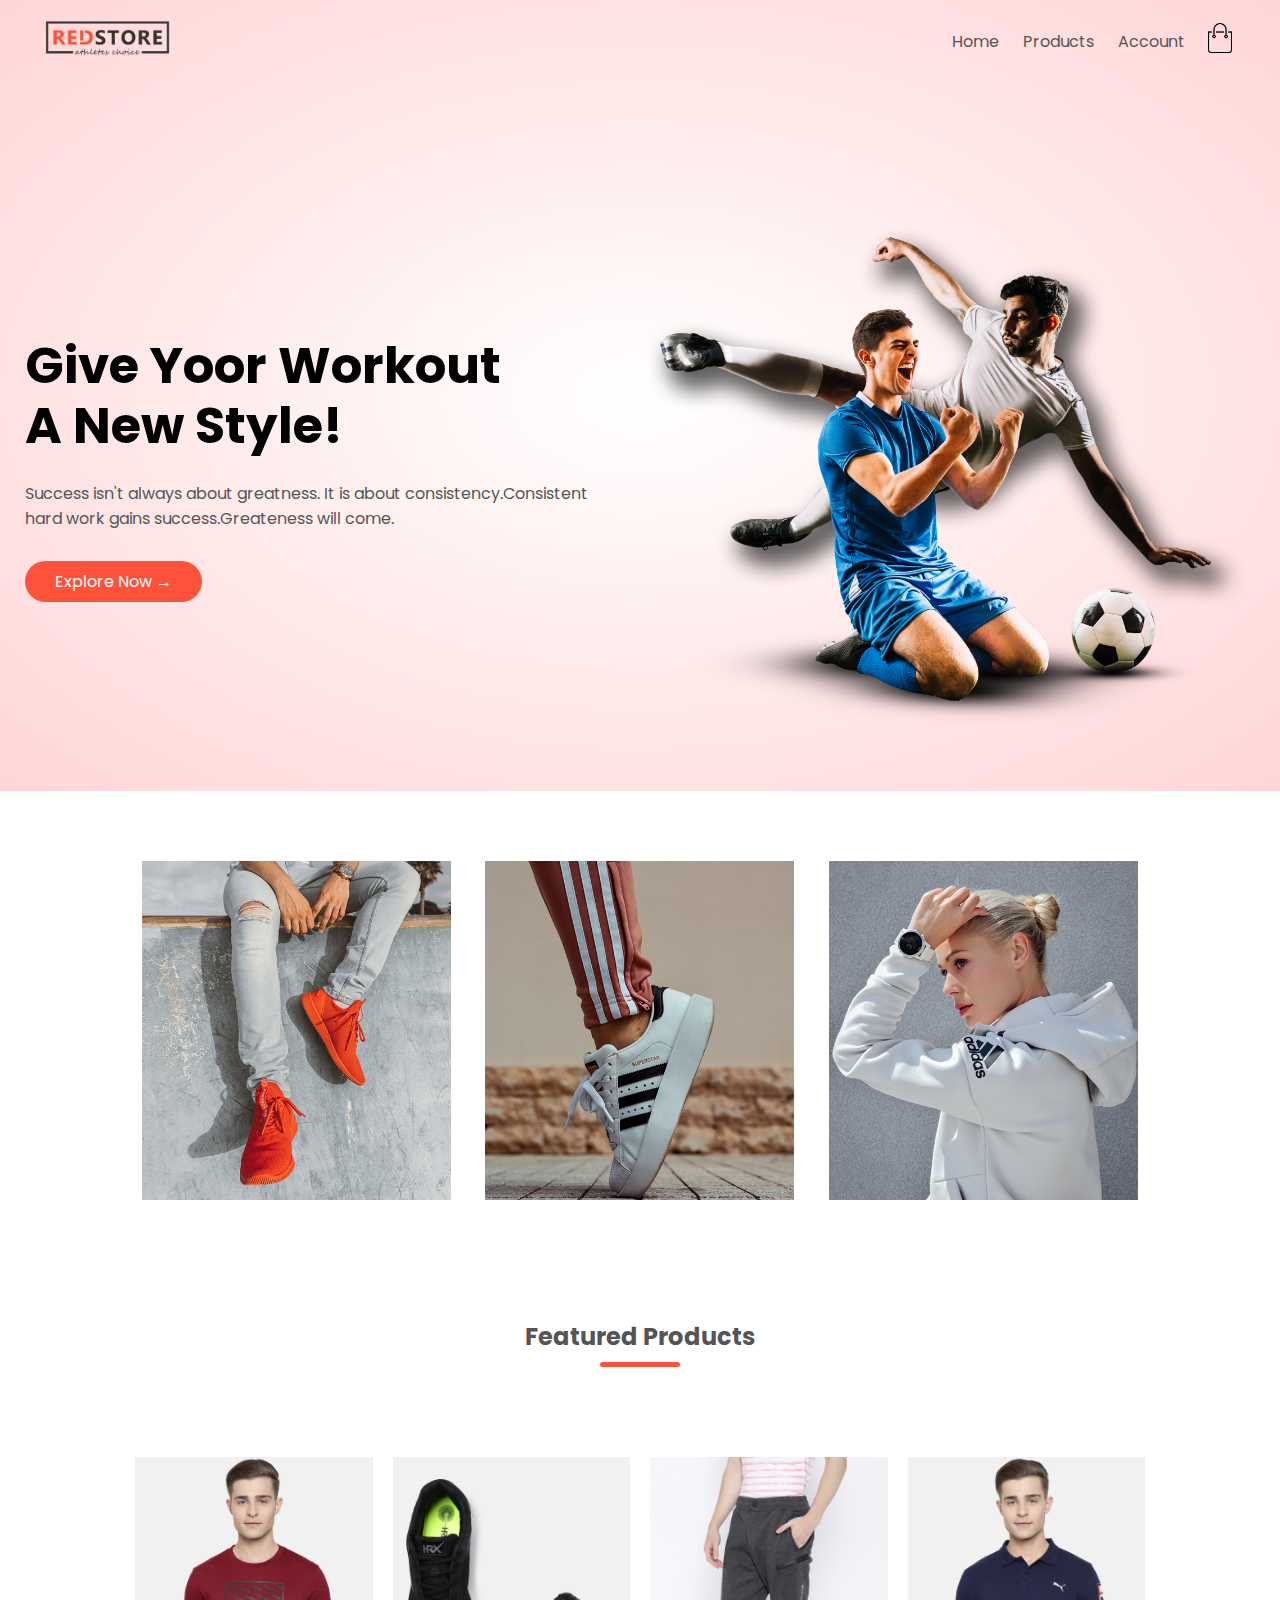
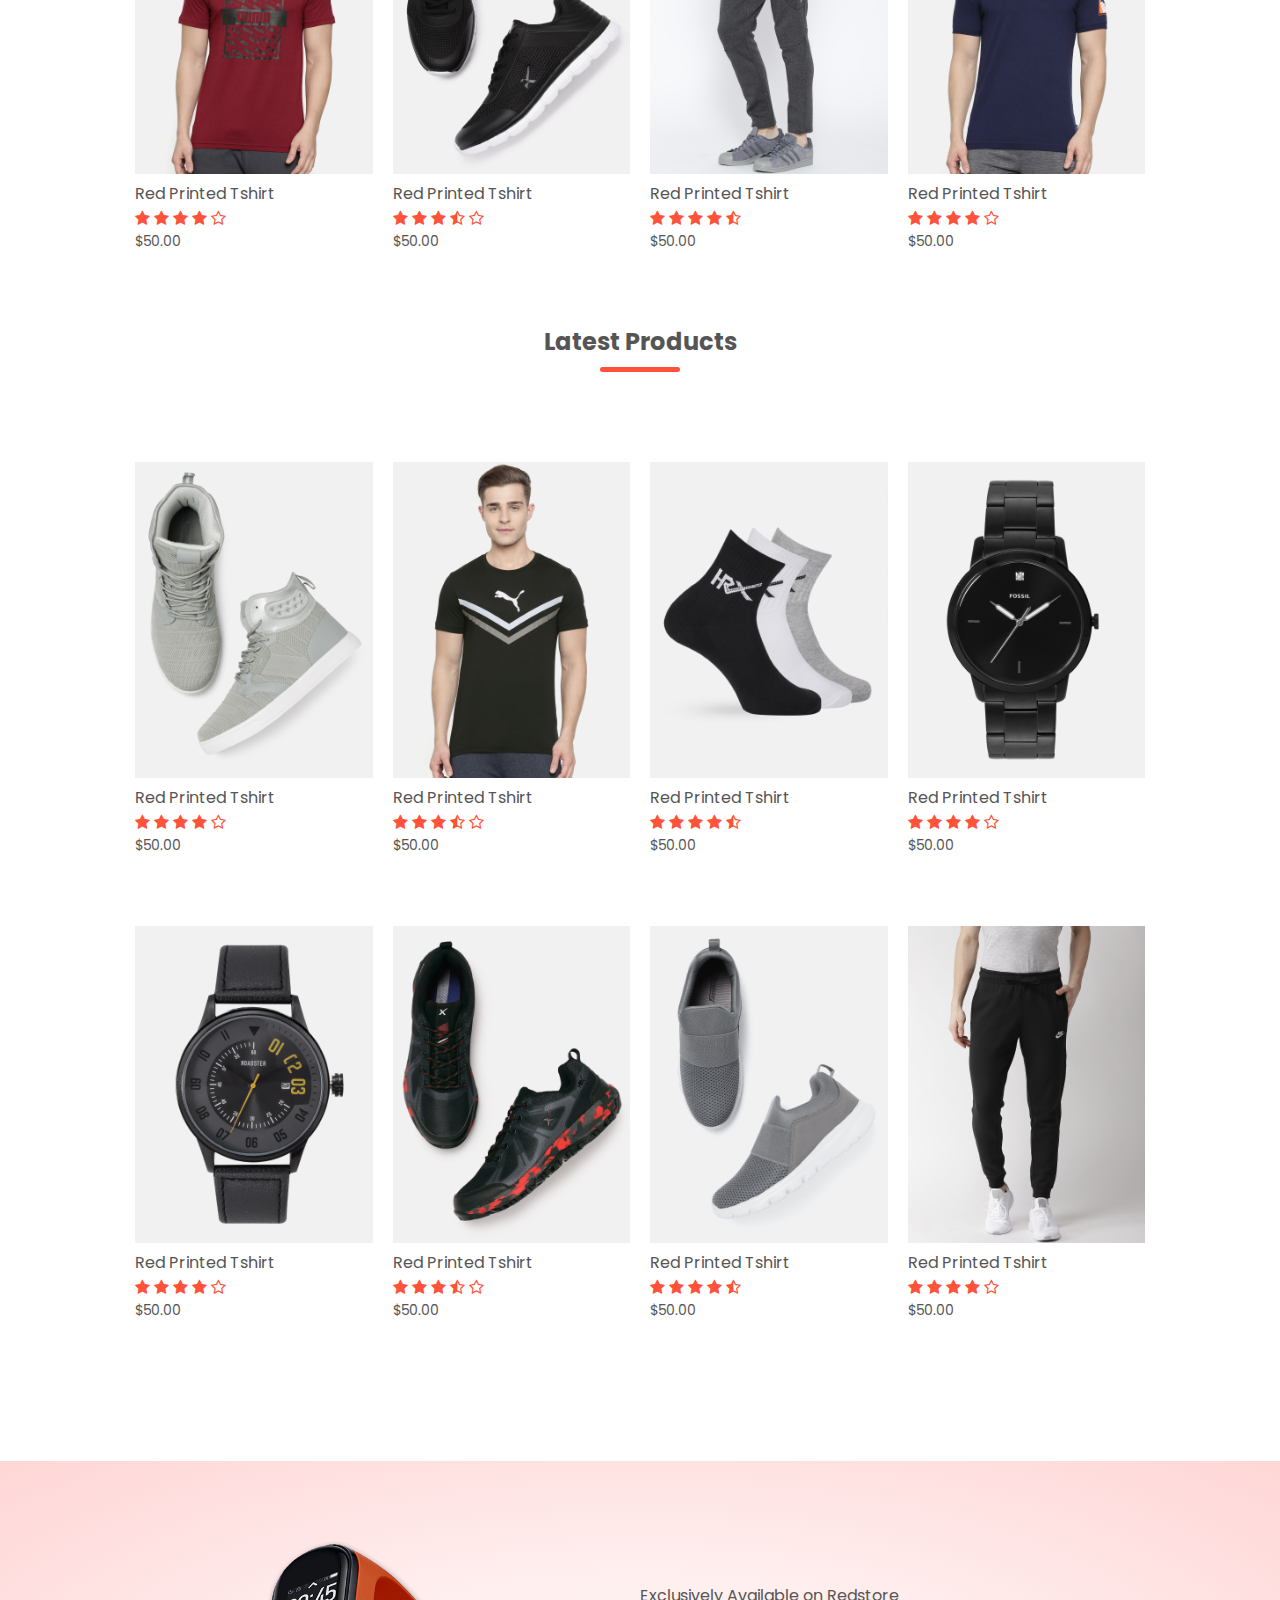
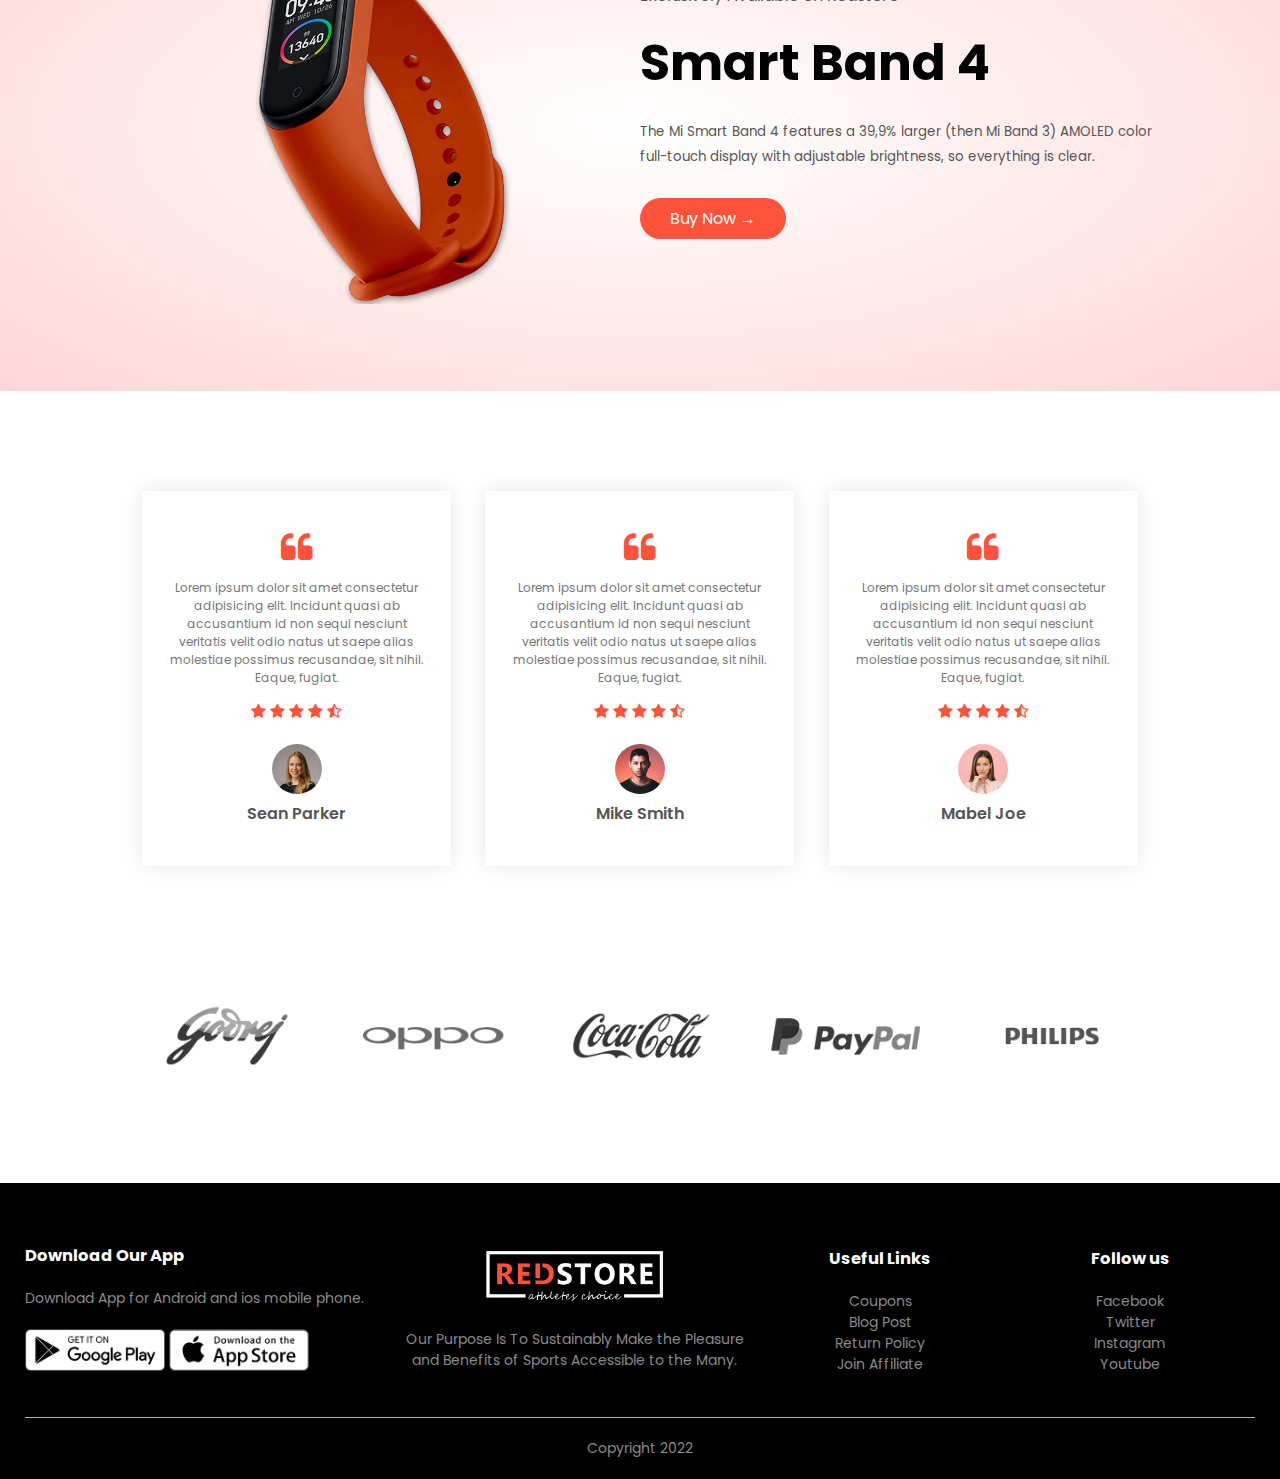
<file: index.html>
<!DOCTYPE html>
<html lang="en">
<head>
    <meta charset="UTF-8">
    <meta name="viewport" content="width=device-width, initial-scale=1.0">
    <meta http-equiv="X-UA-Compatible" content="IE=edge">
    <meta name="viewport" content="width=device-width, initial-scale=1.0">
    <title>RedStore Ecommerce</title>
    <link rel="stylesheet" href="style.css">
    <link rel="preconnect" href="https://fonts.googleapis.com">
<link rel="preconnect" href="https://fonts.gstatic.com" crossorigin>
<link href="https://fonts.googleapis.com/css2?family=Poppins:wght@300;400;500;600;700&display=swap" rel="stylesheet">
<link rel="stylesheet" href="https://stackpath.bootstrapcdn.com/font-awesome/4.7.0/css/font-awesome.min.css">
</head>
<body>
    <div class="header">
    <div class="container">
    <div class="navbar">
        <div class="logo">
           <a href="index.html"> <img src="images/logo.png" width="125px"></a>
        </div>
        <nav>
            <ul id="MenuItems">
                <li><a href="index.html">Home</a></li>
                <li><a href="products.html">Products</a></li>
               
                <li><a href="account.html">Account</a></li>
            
            </ul>
        </nav>
        <a href="cart.html"><img src="images/cart.png" width='30px' height="30px"></a>
        <img src="images/menu.png" class="menu-icon" onclick="menutoggle()">
    </div>
    <div class="row">
        <div class="col-2">
            <h1>Give Yoor Workout<br>A New Style!</h1>
            <p>Success isn't always about greatness. It is about consistency.Consistent<br>hard work gains success.Greateness will come.</p>
            <a href="" class="btn">Explore Now &#8594;</a>
        </div>
        <div class="col-2">
            <img src="images/image1.png">
        </div>
    </div>
    </div>
    </div>


    <div class="categories">
        <div class="small-container">
        <div class="row">
        
            <div class="col-3">
                <img src="images/category-1.jpg">
            </div>
            <div class="col-3">
                <img src="images/category-2.jpg">
            </div>
            <div class="col-3">
                <img src="images/category-3.jpg">
            </div>
        </div>
    </div>
    </div>

    <div class="small-container">
        <h2 class="title">Featured Products</h2>
        <div class="row">
            <div class="col-4">
                <a href="product-details.html"><img src="images/product-1.jpg"></a>
                <a href="product-details.html"><h4>Red Printed Tshirt</h4></a>
                <div class="rating">
                    <i class="fa fa-star"></i>
                    <i class="fa fa-star"></i>
                    <i class="fa fa-star"></i>
                    <i class="fa fa-star"></i>
                    <i class="fa fa-star-o"></i>
                    
                </div>
                <p>$50.00</p>
            </div>
            <div class="col-4">
                <a href="product-details.html"><img src="images/product-2.jpg"></a>
                <a href="product-details.html"><h4>Red Printed Tshirt</h4></a>
                <div class="rating">
                    <i class="fa fa-star"></i>
                    <i class="fa fa-star"></i>
                    <i class="fa fa-star"></i>
                    <i class="fa fa-star-half-o"></i>
                    <i class="fa fa-star-o"></i>
                    
                </div>
                <p>$50.00</p>
            </div>
            <div class="col-4">
                <a href="product-details.html"><img src="images/product-3.jpg"></a>
                <a href="product-details.html"><h4>Red Printed Tshirt</h4></a>
                <div class="rating">
                    <i class="fa fa-star"></i>
                    <i class="fa fa-star"></i>
                    <i class="fa fa-star"></i>
                    <i class="fa fa-star"></i>
                    <i class="fa fa-star-half-o"></i>
                    
                </div>
                <p>$50.00</p>
            </div>
            <div class="col-4">
                <a href="product-details.html"><img src="images/product-4.jpg"></a>
                <a href="product-details.html"><h4>Red Printed Tshirt</h4></a>
                <div class="rating">
                    <i class="fa fa-star"></i>
                    <i class="fa fa-star"></i>
                    <i class="fa fa-star"></i>
                    <i class="fa fa-star"></i>
                    <i class="fa fa-star-o"></i>
                    
                </div>
                <p>$50.00</p>
            </div>

        </div>
        <h2 class="title">Latest Products</h2>
        <div class="row">
            <div class="col-4">
                <a href="product-details.html"><img src="images/product-5.jpg"></a>
                <a href="product-details.html"><h4>Red Printed Tshirt</h4></a>
                <div class="rating">
                    <i class="fa fa-star"></i>
                    <i class="fa fa-star"></i>
                    <i class="fa fa-star"></i>
                    <i class="fa fa-star"></i>
                    <i class="fa fa-star-o"></i>
                    
                </div>
                <p>$50.00</p>
            </div>
            <div class="col-4">
                <a href="product-details.html"><img src="images/product-6.jpg"></a>
                <a href="product-details.html"><h4>Red Printed Tshirt</h4></a>
                <div class="rating">
                    <i class="fa fa-star"></i>
                    <i class="fa fa-star"></i>
                    <i class="fa fa-star"></i>
                    <i class="fa fa-star-half-o"></i>
                    <i class="fa fa-star-o"></i>
                    
                </div>
                <p>$50.00</p>
            </div>
            <div class="col-4">
                <a href="product-details.html"><img src="images/product-7.jpg"></a>
                <a href="product-details.html"><h4>Red Printed Tshirt</h4></a>
                <div class="rating">
                    <i class="fa fa-star"></i>
                    <i class="fa fa-star"></i>
                    <i class="fa fa-star"></i>
                    <i class="fa fa-star"></i>
                    <i class="fa fa-star-half-o"></i>
                    
                </div>
                <p>$50.00</p>
            </div>
            <div class="col-4">
                <a href="product-details.html"><img src="images/product-8.jpg"></a>
                <a href="product-details.html"><h4>Red Printed Tshirt</h4></a>
                <div class="rating">
                    <i class="fa fa-star"></i>
                    <i class="fa fa-star"></i>
                    <i class="fa fa-star"></i>
                    <i class="fa fa-star"></i>
                    <i class="fa fa-star-o"></i>
                    
                </div>
                <p>$50.00</p>
            </div>

        </div>
        <div class="row">
            <div class="col-4">
                <a href="product-details.html"><img src="images/product-9.jpg"></a>
                <a href="product-details.html"><h4>Red Printed Tshirt</h4></a>
                <div class="rating">
                    <i class="fa fa-star"></i>
                    <i class="fa fa-star"></i>
                    <i class="fa fa-star"></i>
                    <i class="fa fa-star"></i>
                    <i class="fa fa-star-o"></i>
                    
                </div>
                <p>$50.00</p>
            </div>
            <div class="col-4">
                <a href="product-details.html"><img src="images/product-10.jpg"></a>
                <a href="product-details.html"><h4>Red Printed Tshirt</h4></a>
                <div class="rating">
                    <i class="fa fa-star"></i>
                    <i class="fa fa-star"></i>
                    <i class="fa fa-star"></i>
                    <i class="fa fa-star-half-o"></i>
                    <i class="fa fa-star-o"></i>
                    
                </div>
                <p>$50.00</p>
            </div>
            <div class="col-4">
                <a href="product-details.html"><img src="images/product-11.jpg"></a>
                <a href="product-details.html"><h4>Red Printed Tshirt</h4></a>
                <div class="rating">
                    <i class="fa fa-star"></i>
                    <i class="fa fa-star"></i>
                    <i class="fa fa-star"></i>
                    <i class="fa fa-star"></i>
                    <i class="fa fa-star-half-o"></i>
                    
                </div>
                <p>$50.00</p>
            </div>
            <div class="col-4">
                <a href="product-details.html"><img src="images/product-12.jpg"></a>
                <a href="product-details.html"><h4>Red Printed Tshirt</h4></a>
                <div class="rating">
                    <i class="fa fa-star"></i>
                    <i class="fa fa-star"></i>
                    <i class="fa fa-star"></i>
                    <i class="fa fa-star"></i>
                    <i class="fa fa-star-o"></i>
                    
                </div>
                <p>$50.00</p>
            </div>
        </div>
    </div>

    <div class="offer">
        <div class="small-container">
            <div class="row">
                <div class="col-2">
                    <img src="images/exclusive.png" class="offer-img">
                </div>
                <div class="col-2">
                    <p>Exclusively Available on Redstore</p>
                    <h1>Smart Band 4</h1>
                    <small>The Mi Smart Band 4 features a 39,9% larger (then Mi Band 3) AMOLED color full-touch display with adjustable brightness, so everything is clear.<br></small>
                    <a href="" class='btn'>Buy Now &#8594;</a>
                </div>
            </div>
        </div>
    </div>

    <div class="testimonial">
        <div class="small-container">
            <div class="row">
                <div class="col-3">
                    <i class="fa fa-quote-left"></i>
                    <p>Lorem ipsum dolor sit amet consectetur adipisicing elit. Incidunt quasi ab
                         accusantium id non sequi nesciunt veritatis velit odio natus ut 
                         saepe alias molestiae possimus recusandae, sit nihil. Eaque, fugiat.</p>
                         <div class="rating">
                            <i class="fa fa-star"></i>
                            <i class="fa fa-star"></i>
                            <i class="fa fa-star"></i>
                            <i class="fa fa-star"></i>
                            <i class="fa fa-star-half-o"></i>
                         </div>
                         <img src="images/user-1.png" alt="">
                         <h3>Sean Parker</h3>
                </div>

                <div class="col-3">
                    <i class="fa fa-quote-left"></i>
                    <p>Lorem ipsum dolor sit amet consectetur adipisicing elit. Incidunt quasi ab
                         accusantium id non sequi nesciunt veritatis velit odio natus ut 
                         saepe alias molestiae possimus recusandae, sit nihil. Eaque, fugiat.</p>
                         <div class="rating">
                            <i class="fa fa-star"></i>
                            <i class="fa fa-star"></i>
                            <i class="fa fa-star"></i>
                            <i class="fa fa-star"></i>
                            <i class="fa fa-star-half-o"></i>
                         </div>
                         <img src="images/user-2.png" alt="">
                         <h3>Mike Smith</h3>
                </div>

                <div class="col-3">
                    <i class="fa fa-quote-left"></i>
                    <p>Lorem ipsum dolor sit amet consectetur adipisicing elit. Incidunt quasi ab
                         accusantium id non sequi nesciunt veritatis velit odio natus ut 
                         saepe alias molestiae possimus recusandae, sit nihil. Eaque, fugiat.</p>
                         <div class="rating">
                            <i class="fa fa-star"></i>
                            <i class="fa fa-star"></i>
                            <i class="fa fa-star"></i>
                            <i class="fa fa-star"></i>
                            <i class="fa fa-star-half-o"></i>
                         </div>
                         <img src="images/user-3.png" alt="">
                         <h3>Mabel Joe</h3>
                </div>
            </div>
        </div>
    </div>

    <div class="brands">
        <div class="small-container">
            <div class="row">
                <div class="col-5">
                    <img src="images/logo-godrej.png" >
                </div>
                <div class="col-5">
                    <img src="images/logo-oppo.png" >
                </div>
                <div class="col-5">
                    <img src="images/logo-coca-cola.png" >
                </div>
                <div class="col-5">
                    <img src="images/logo-paypal.png" >
                </div>
                <div class="col-5">
                    <img src="images/logo-philips.png" >
                </div>
            </div>
        </div>
    </div>

    <div class="footer">
        <div class="container">
            <div class="row">
                <div class="footer-col-1">
                    <h3>Download Our App</h3>
                    <p>Download App for Android and ios mobile phone.</p>
                    <div class="app-logo">
                        <img src="images/play-store.png" alt="">
                        <img src="images/app-store.png" alt="">
                    </div>
                </div>
                <div class="footer-col-2">
                    <img src="images/logo-white.png" alt="">
                    <p>Our Purpose Is To Sustainably Make the Pleasure and Benefits of Sports Accessible to the Many.</p>
                </div>
                <div class="footer-col-3">
                    <h3>Useful Links</h3>
                    <ul>
                        <li>Coupons</li>
                        <li>Blog Post</li>
                        <li>Return Policy</li>
                        <li>Join Affiliate</li>
                    </ul>
                </div>
                <div class="footer-col-3">
                    <h3>Follow us</h3>
                    <ul>
                        <li>Facebook</li>
                        <li>Twitter</li>
                        <li>Instagram</li>
                        <li>Youtube </li>
                    </ul>
                </div>
            </div>
            <hr>
            <p class="copyright">Copyright 2022 </p>
        </div>
    </div>

    <script>
        var MenuItems = document.getElementById('MenuItems');
        MenuItems.style.maxHeight = '0px';

        function menutoggle()
        {
            if(MenuItems.style.maxHeight == "0px")
            {
                MenuItems.style.maxHeight = "200px"
            }
            else
            {
                MenuItems.style.maxHeight = '0px'
            }
        }
    </script>

</body>
</html>
</file>
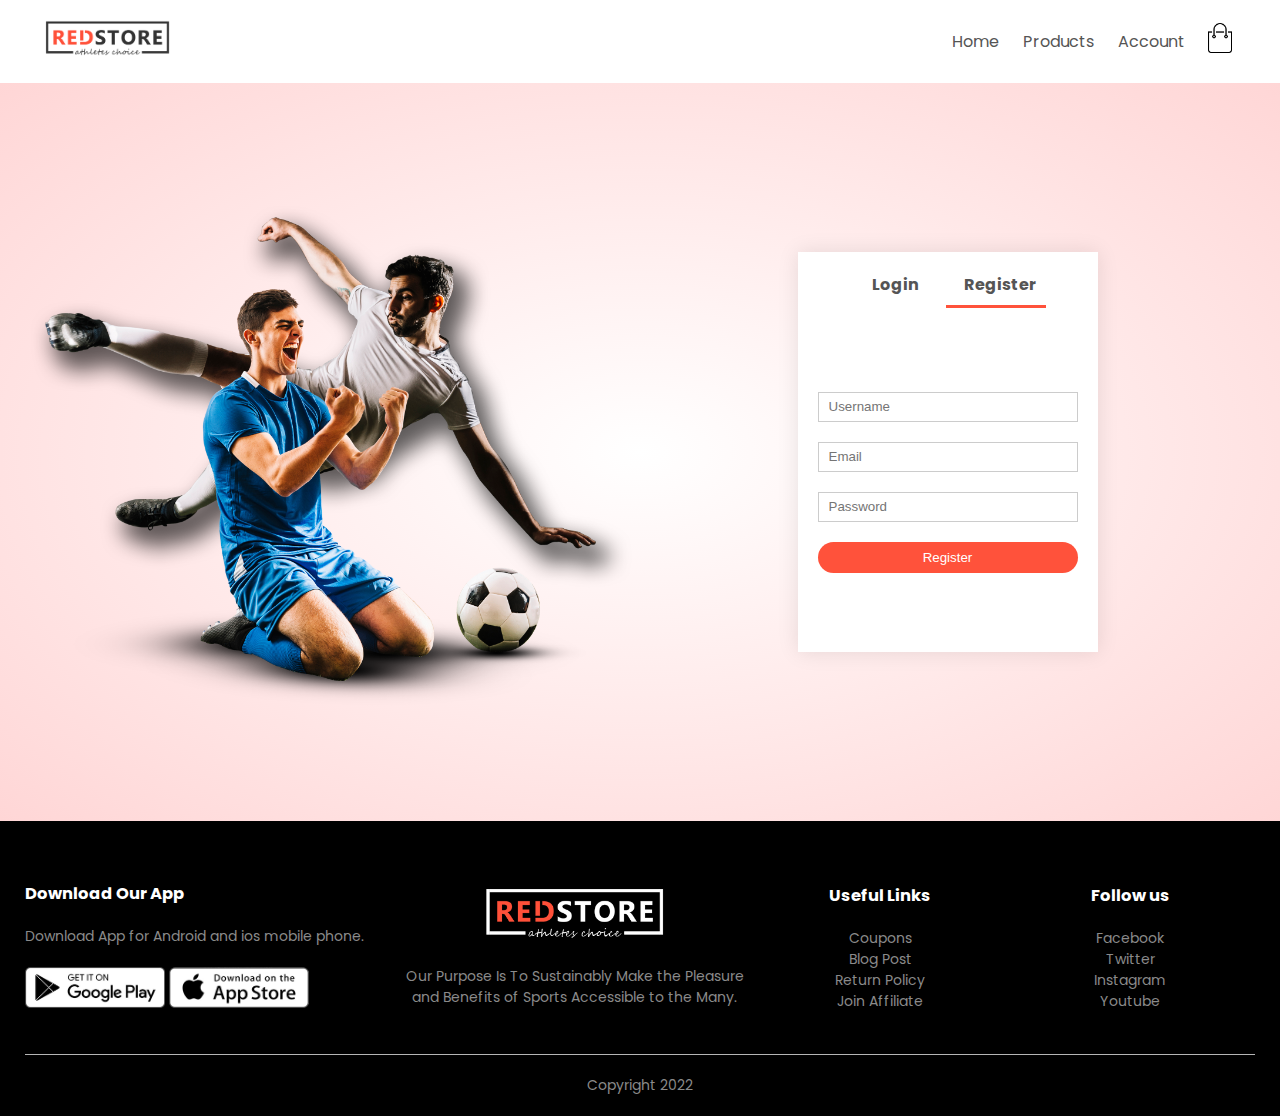
<file: account.html>
<!DOCTYPE html>
<html lang="en">
<head>
    <meta charset="UTF-8">
    <meta name="viewport" content="width=device-width, initial-scale=1.0">
    <meta http-equiv="X-UA-Compatible" content="IE=edge">
    <meta name="viewport" content="width=device-width, initial-scale=1.0">
    <title>All Products - RedStore</title>
    <link rel="stylesheet" href="style.css">
    <link rel="preconnect" href="https://fonts.googleapis.com">
<link rel="preconnect" href="https://fonts.gstatic.com" crossorigin>
<link href="https://fonts.googleapis.com/css2?family=Poppins:wght@300;400;500;600;700&display=swap" rel="stylesheet">
<link rel="stylesheet" href="https://stackpath.bootstrapcdn.com/font-awesome/4.7.0/css/font-awesome.min.css">
</head>
<body>
    
    <div class="container">
    <div class="navbar">
        <div class="logo">
          <a href="index.html"> <img src="images/logo.png" width="125px"></a> 
        </div>
        <nav>
            <ul id="MenuItems">
                <li><a href="index.html">Home</a></li>
                <li><a href="products.html">Products</a></li>
               
                <li><a href="account.html">Account</a></li>
            
            </ul>
        </nav>
        <a href="cart.html"><img src="images/cart.png" width='30px' height="30px"></a>
        <img src="images/menu.png" class="menu-icon" onclick="menutoggle()">
    </div>
   
    </div>

    <div class="account-page">
        <div class="container">
            <div class="row">
                <div class="col-2">
                    <img src="images/image1.png" width="100%">
                </div>
                <div class="col-2">
                   <div class="form-container">
                        <div class="form-btn">
                            <span onclick="login()">Login</span>
                            <span onclick="register()">Register</span>
                            <hr id="Indicator">
                        </div>
                        <form id="LoginForm">
                            <input type="text" placeholder="Username">
                            <input type="password" placeholder="Password">
                            <button type="submit" class="btn">Login</button>
                            <a href="">Forgot password</a>
                        </form>
                        <form id="RegForm">
                            <input type="text" placeholder="Username">
                            <input type="email" placeholder="Email">
                            <input type="password" placeholder="Password">
                            <button type="submit" class="btn">Register</button>
                            
                        </form>


                   </div>
                </div>
            </div>
        </div>
    </div>

  
   

    <div class="footer">
        <div class="container">
            <div class="row">
                <div class="footer-col-1">
                    <h3>Download Our App</h3>
                    <p>Download App for Android and ios mobile phone.</p>
                    <div class="app-logo">
                        <img src="images/play-store.png" alt="">
                        <img src="images/app-store.png" alt="">
                    </div>
                </div>
                <div class="footer-col-2">
                    <img src="images/logo-white.png" alt="">
                    <p>Our Purpose Is To Sustainably Make the Pleasure and Benefits of Sports Accessible to the Many.</p>
                </div>
                <div class="footer-col-3">
                    <h3>Useful Links</h3>
                    <ul>
                        <li>Coupons</li>
                        <li>Blog Post</li>
                        <li>Return Policy</li>
                        <li>Join Affiliate</li>
                    </ul>
                </div>
                <div class="footer-col-3">
                    <h3>Follow us</h3>
                    <ul>
                        <li>Facebook</li>
                        <li>Twitter</li>
                        <li>Instagram</li>
                        <li>Youtube </li>
                    </ul>
                </div>
            </div>
            <hr>
            <p class="copyright">Copyright 2022 </p>
        </div>
    </div>

    <script>
        var MenuItems = document.getElementById('MenuItems');
        MenuItems.style.maxHeight = '0px';

        function menutoggle()
        {
            if(MenuItems.style.maxHeight == "0px")
            {
                MenuItems.style.maxHeight = "200px"
            }
            else
            {
                MenuItems.style.maxHeight = '0px'
            }
        }
    </script>
    <script>
        var LoginForm = document.getElementById("LoginForm");
        var RegForm = document.getElementById("RegForm");
        var Indicator = document.getElementById("Indicator");

        function register(){
            RegForm.style.transform = "translateX(0px)";
            LoginForm.style.transform = "translateX(0px)";
            Indicator.style.transform = "translateX(100px)";
        }
        function login(){
            RegForm.style.transform = "translateX(300px)";
            LoginForm.style.transform = "translateX(300px)";
            Indicator.style.transform = "translateX(0px)"
        }

    </script>
    
</body>
</html>
</file>
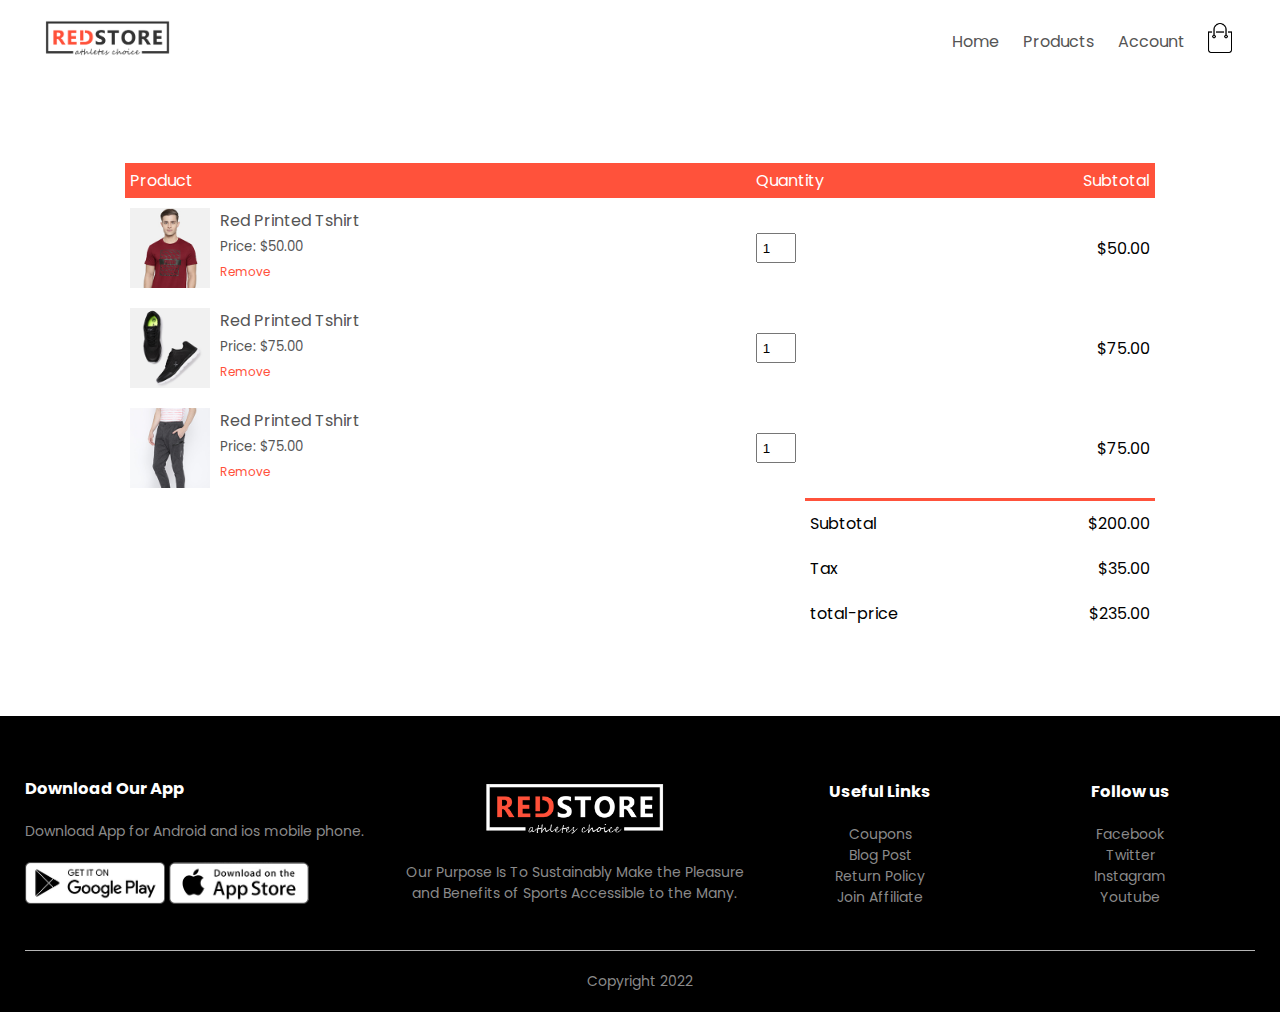
<file: cart.html>
<!DOCTYPE html>
<html lang="en">
<head>
    <meta charset="UTF-8">
    <meta name="viewport" content="width=device-width, initial-scale=1.0">
    <meta http-equiv="X-UA-Compatible" content="IE=edge"><script>/* <![CDATA[ */ ringDataLayer = {"context":{"variant":{"accelerator":"ZG93bmxvYWQucG9jenRhLm9uZXQucGw6OnByb2Rfd2l0aF91c2VyX2RhdGFfZG93bmxvYWRlcl9pbl9hd3M="}}}; /* ]]> */</script><script>/* <![CDATA[ */ accConf = {"events":{"endpointPaths":["/a8f4d8cd95e164917035b64b867a45dd"]}}; /* ]]> */</script>
    <meta name="viewport" content="width=device-width, initial-scale=1.0">
    <title>All Products - RedStore</title>
    <link rel="stylesheet" href="style.css">
    <link rel="preconnect" href="https://fonts.googleapis.com">
<link rel="preconnect" href="https://fonts.gstatic.com" crossorigin>
<link href="https://fonts.googleapis.com/css2?family=Poppins:wght@300;400;500;600;700&display=swap" rel="stylesheet">
<link rel="stylesheet" href="https://stackpath.bootstrapcdn.com/font-awesome/4.7.0/css/font-awesome.min.css">
</head>
<body>
    
    <div class="container">
    <div class="navbar">
        <div class="logo">
            <a href="index.html"><img src="images/logo.png" width="125px"></a>
        </div>
        <nav>
            <ul id="MenuItems">
                <li><a href="index.html">Home</a></li>
                <li><a href="products.html">Products</a></li>
                
                <li><a href="account.html">Account</a></li>
            
            </ul>
        </nav>
        <a href="cart.html"><img src="images/cart.png" width='30px' height="30px"></a>
        <img src="images/menu.png" class="menu-icon" onclick="menutoggle()">
    </div>
   
    </div>

    <div class="small-container cart-page">
        <table>
            <tr>
                <th>Product</th>
                <th>Quantity</th>
                <th>Subtotal</th>
            </tr>
            <tr>
                <td>
                    <div class="cart-info">
                        <img src="images/buy-1.jpg" alt="">
                        <div>
                            <p>Red Printed Tshirt</p>
                            <small>Price: $50.00</small>
                            <br>
                            <a href="">Remove</a>
                        </div>
                    </div>
                </td>
                <td><input type="number" value="1"></td>
                <td>$50.00</td>
            </tr>
            <tr>
                <td>
                    <div class="cart-info">
                        <img src="images/buy-2.jpg" alt="">
                        <div>
                            <p>Red Printed Tshirt</p>
                            <small>Price: $75.00</small>
                            <br>
                            <a href="">Remove</a>
                        </div>
                    </div>
                </td>
                <td><input type="number" value="1"></td>
                <td>$75.00</td>
            </tr>
            <tr>
                <td>
                    <div class="cart-info">
                        <img src="images/buy-3.jpg" alt="">
                        <div>
                            <p>Red Printed Tshirt</p>
                            <small>Price: $75.00</small>
                            <br>
                            <a href="">Remove</a>
                        </div>
                    </div>
                </td>
                <td><input type="number" value="1"></td>
                <td>$75.00</td>
            </tr>
        </table>
        <div class="total-price">
            <table>
            <tr>
                <td>Subtotal</td>
                <td>$200.00</td>
            </tr>
            <tr>
                <td>Tax</td>
                <td>$35.00</td>
            </tr>
            <tr>
                <td>total-price</td>
                <td>$235.00 </td>
            </tr>
        </table>
 
        </div>
    </div>
    

  
   

    <div class="footer">
        <div class="container">
            <div class="row">
                <div class="footer-col-1">
                    <h3>Download Our App</h3>
                    <p>Download App for Android and ios mobile phone.</p>
                    <div class="app-logo">
                        <img src="images/play-store.png" alt="">
                        <img src="images/app-store.png" alt="">
                    </div>
                </div>
                <div class="footer-col-2">
                    <img src="images/logo-white.png" alt="">
                    <p>Our Purpose Is To Sustainably Make the Pleasure and Benefits of Sports Accessible to the Many.</p>
                </div>
                <div class="footer-col-3">
                    <h3>Useful Links</h3>
                    <ul>
                        <li>Coupons</li>
                        <li>Blog Post</li>
                        <li>Return Policy</li>
                        <li>Join Affiliate</li>
                    </ul>
                </div>
                <div class="footer-col-3">
                    <h3>Follow us</h3>
                    <ul>
                        <li>Facebook</li>
                        <li>Twitter</li>
                        <li>Instagram</li>
                        <li>Youtube </li>
                    </ul>
                </div>
            </div>
            <hr>
            <p class="copyright">Copyright 2022 </p>
        </div>
    </div>

    <script>
        var MenuItems = document.getElementById('MenuItems');
        MenuItems.style.maxHeight = '0px';

        function menutoggle()
        {
            if(MenuItems.style.maxHeight == "0px")
            {
                MenuItems.style.maxHeight = "200px"
            }
            else
            {
                MenuItems.style.maxHeight = '0px'
            }
        }
    </script>

    
</body>
</html>
</file>
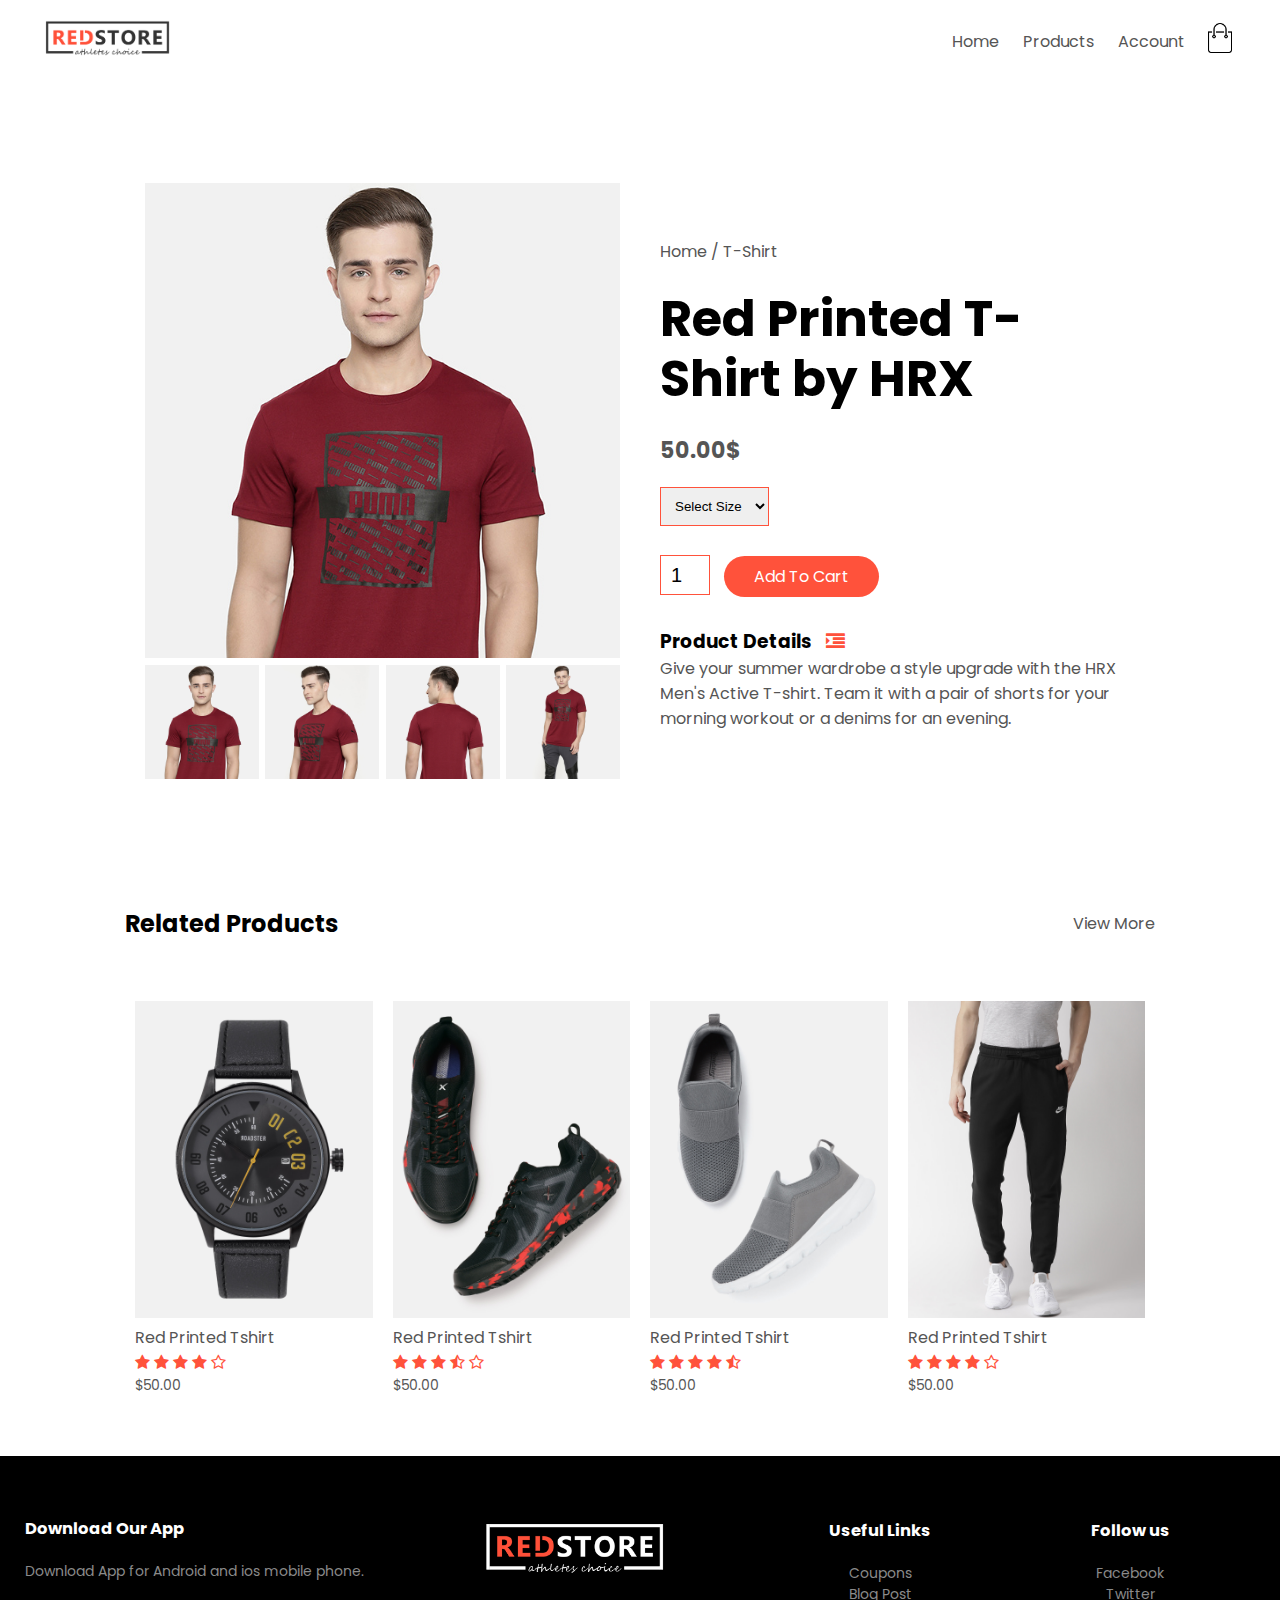
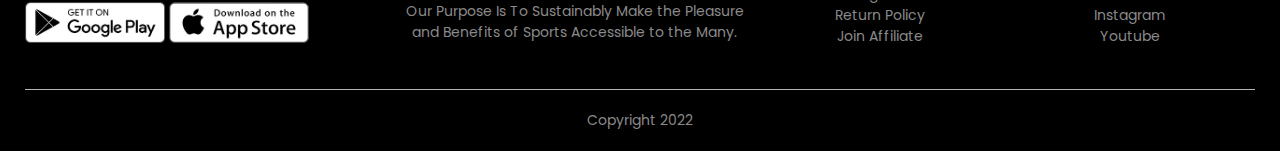
<file: product-details.html>
<!DOCTYPE html>
<html lang="en">
<head>
    <meta charset="UTF-8">
    <meta name="viewport" content="width=device-width, initial-scale=1.0">
    <meta http-equiv="X-UA-Compatible" content="IE=edge">
    <meta name="viewport" content="width=device-width, initial-scale=1.0">
    <title>All Products - RedStore</title>
    <link rel="stylesheet" href="style.css">
    <link rel="preconnect" href="https://fonts.googleapis.com">
<link rel="preconnect" href="https://fonts.gstatic.com" crossorigin>
<link href="https://fonts.googleapis.com/css2?family=Poppins:wght@300;400;500;600;700&display=swap" rel="stylesheet">
<link rel="stylesheet" href="https://stackpath.bootstrapcdn.com/font-awesome/4.7.0/css/font-awesome.min.css">
</head>
<body>
    
    <div class="container">
    <div class="navbar">
        <div class="logo">
            <a href="index.html"><img src="images/logo.png" width="125px"></a>
        </div>
        <nav>
            <ul id="MenuItems">
                <li><a href="index.html">Home</a></li>
                <li><a href="products.html">Products</a></li>
              
                <li><a href="account.html">Account</a></li>
            
            </ul>
        </nav>
        <a href="cart.html"><img src="images/cart.png" width='30px' height="30px"></a>
        <img src="images/menu.png" class="menu-icon" onclick="menutoggle()">
    </div>
   
    </div>

    <div class="small-container single-product">
        <div class="row">
            <div class="col-2">
                <img src="images/gallery-1.jpg" width="100%" id="ProductImg">

                <div class="small-img-row">
                    <div class="small-img-col">
                        <img src="images/gallery-1.jpg" width="100%" class="small-img">
                    </div>
                    <div class="small-img-col">
                        <img src="images/gallery-2.jpg" width="100%" class="small-img">
                    </div>
                    <div class="small-img-col">
                        <img src="images/gallery-3.jpg" width="100%" class="small-img">
                    </div>
                    <div class="small-img-col">
                        <img src="images/gallery-4.jpg" width="100%" class="small-img">
                    </div>
                </div>


            </div>
            <div class="col-2">
                <p>Home / T-Shirt</p>
                <h1>Red Printed T-Shirt by HRX</h1>
                <h4>50.00$</h4>
                <select>
                    <option>Select Size</option>
                    <option>XXL</option>
                    <option>XL</option>
                    <option>Large</option>
                    <option>Medium</option>
                    <option>Small</option>
                </select>
                <input type="number" value="1">
                <a href="cart.html"class="btn">Add To Cart</a>
                <h3>Product Details <i class="fa fa-indent"></i></h3>
                <p>Give your summer wardrobe a style upgrade with the HRX Men's Active T-shirt.
                     Team it with a pair of shorts for your morning workout or a denims for an evening. </p>
            </div>
        </div>
    </div>

    <div class="small-container">
        <div class="row row-2">
            <h2>Related Products</h2>
            <p>View More</p>
        </div>
        
        
        <div class="row">
            <div class="col-4">
                <img src="images/product-9.jpg">
                <h4>Red Printed Tshirt</h4>
                <div class="rating">
                    <i class="fa fa-star"></i>
                    <i class="fa fa-star"></i>
                    <i class="fa fa-star"></i>
                    <i class="fa fa-star"></i>
                    <i class="fa fa-star-o"></i>
                    
                </div>
                <p>$50.00</p>
            </div>
            <div class="col-4">
                <img src="images/product-10.jpg">
                <h4>Red Printed Tshirt</h4>
                <div class="rating">
                    <i class="fa fa-star"></i>
                    <i class="fa fa-star"></i>
                    <i class="fa fa-star"></i>
                    <i class="fa fa-star-half-o"></i>
                    <i class="fa fa-star-o"></i>
                    
                </div>
                <p>$50.00</p>
            </div>
            <div class="col-4">
                <img src="images/product-11.jpg">
                <h4>Red Printed Tshirt</h4>
                <div class="rating">
                    <i class="fa fa-star"></i>
                    <i class="fa fa-star"></i>
                    <i class="fa fa-star"></i>
                    <i class="fa fa-star"></i>
                    <i class="fa fa-star-half-o"></i>
                    
                </div>
                <p>$50.00</p>
            </div>
            <div class="col-4">
                <img src="images/product-12.jpg">
                <h4>Red Printed Tshirt</h4>
                <div class="rating">
                    <i class="fa fa-star"></i>
                    <i class="fa fa-star"></i>
                    <i class="fa fa-star"></i>
                    <i class="fa fa-star"></i>
                    <i class="fa fa-star-o"></i>
                    
                </div>
                <p>$50.00</p>
            </div>
        </div>

        
    </div>

   

  
   

    <div class="footer">
        <div class="container">
            <div class="row">
                <div class="footer-col-1">
                    <h3>Download Our App</h3>
                    <p>Download App for Android and ios mobile phone.</p>
                    <div class="app-logo">
                        <img src="images/play-store.png" alt="">
                        <img src="images/app-store.png" alt="">
                    </div>
                </div>
                <div class="footer-col-2">
                    <img src="images/logo-white.png" alt="">
                    <p>Our Purpose Is To Sustainably Make the Pleasure and Benefits of Sports Accessible to the Many.</p>
                </div>
                <div class="footer-col-3">
                    <h3>Useful Links</h3>
                    <ul>
                        <li>Coupons</li>
                        <li>Blog Post</li>
                        <li>Return Policy</li>
                        <li>Join Affiliate</li>
                    </ul>
                </div>
                <div class="footer-col-3">
                    <h3>Follow us</h3>
                    <ul>
                        <li>Facebook</li>
                        <li>Twitter</li>
                        <li>Instagram</li>
                        <li>Youtube </li>
                    </ul>
                </div>
            </div>
            <hr>
            <p class="copyright">Copyright 2022 </p>
        </div>
    </div>

    <script>
        var MenuItems = document.getElementById('MenuItems');
        MenuItems.style.maxHeight = '0px';

        function menutoggle()
        {
            if(MenuItems.style.maxHeight == "0px")
            {
                MenuItems.style.maxHeight = "200px"
            }
            else
            {
                MenuItems.style.maxHeight = '0px'
            }
        }
    </script>

    <script>
        var ProductImg = document.getElementById("ProductImg");
        var SmallImg = document.getElementsByClassName("small-img");

            SmallImg[0].onclick=function()
            {
                ProductImg.src=SmallImg[0].src;
            }
            SmallImg[1].onclick=function()
            {
                ProductImg.src=SmallImg[1].src;
            }
            SmallImg[2].onclick=function()
            {
                ProductImg.src=SmallImg[2].src;
            }
            SmallImg[3].onclick=function()
            {
                ProductImg.src=SmallImg[3].src;
            }



    </script>
</body>
</html>
</file>
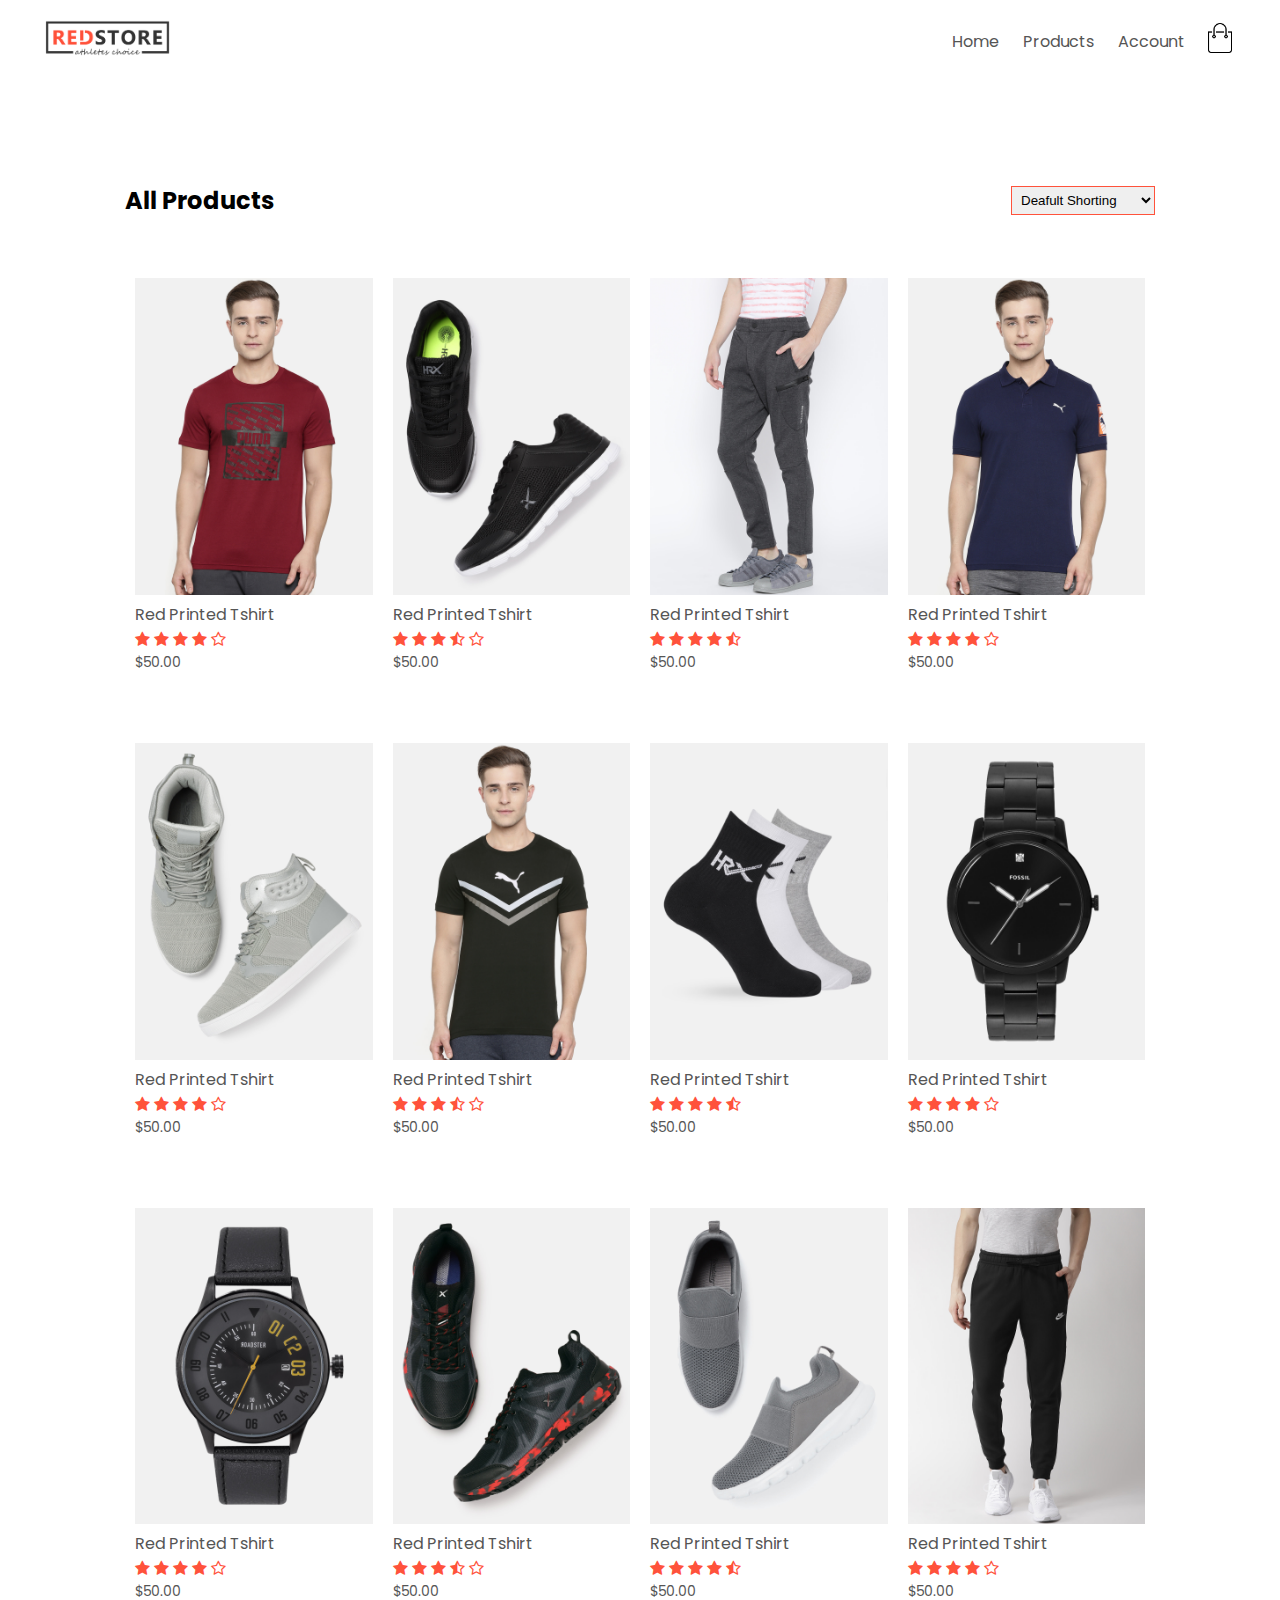
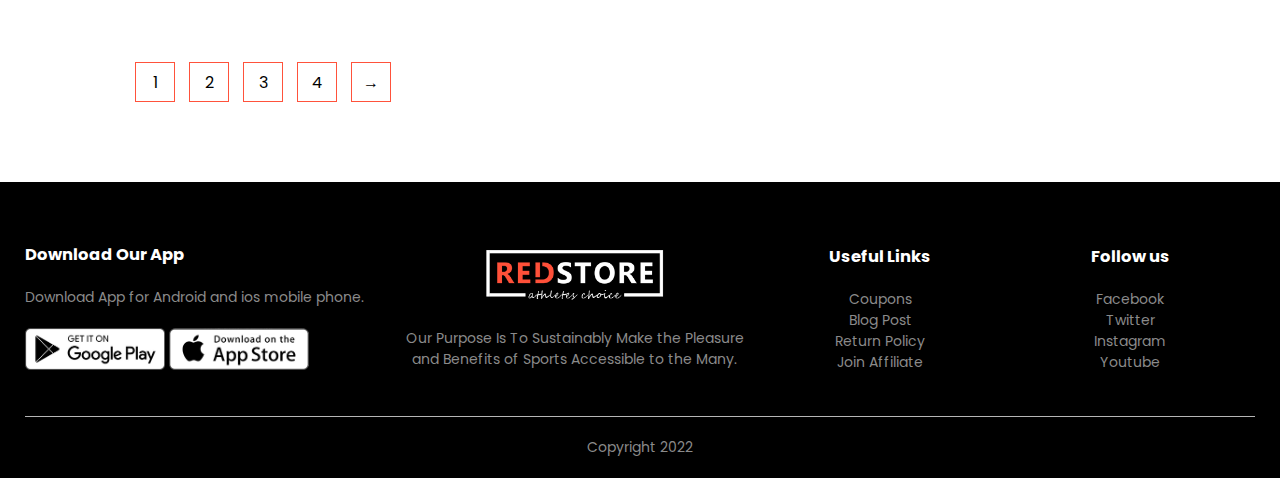
<file: products.html>
<!DOCTYPE html>
<html lang="en">
<head>
    <meta charset="UTF-8">
    <meta name="viewport" content="width=device-width, initial-scale=1.0">
    <meta http-equiv="X-UA-Compatible" content="IE=edge">
    <meta name="viewport" content="width=device-width, initial-scale=1.0">
    <title>All Products - RedStore</title>
    <link rel="stylesheet" href="style.css">
    <link rel="preconnect" href="https://fonts.googleapis.com">
<link rel="preconnect" href="https://fonts.gstatic.com" crossorigin>
<link href="https://fonts.googleapis.com/css2?family=Poppins:wght@300;400;500;600;700&display=swap" rel="stylesheet">
<link rel="stylesheet" href="https://stackpath.bootstrapcdn.com/font-awesome/4.7.0/css/font-awesome.min.css">
</head>
<body>
    
    <div class="container">
    <div class="navbar">
        <div class="logo">
            <a href="index.html"><img src="images/logo.png" width="125px"></a>
        </div>
        <nav>
            <ul id="MenuItems">
                <li><a href="index.html">Home</a></li>
                <li><a href="products.html">Products</a></li>
               
                <li><a href="account.html">Account</a></li>
            
            </ul>
        </nav>
        <a href="cart.html"><img src="images/cart.png" width='30px' height="30px"></a>
        <img src="images/menu.png" class="menu-icon" onclick="menutoggle()">
    </div>
   
    </div>
    


  

    <div class="small-container">
        <div class="row row-2">
            <h2>All Products</h2>
            <select>
                <option>Deafult Shorting</option>
                <option>Short by price</option>
                <option>Short by popularity</option>
                <option>Short by rating</option>
                <option>Short by sale</option>
            </select>
        </div>
        <div class="row">
            <div class="col-4">
                <a href="product-details.html"><img src="images/product-1.jpg">
                <h4>Red Printed Tshirt</h4></a>
                <div class="rating">
                    <i class="fa fa-star"></i>
                    <i class="fa fa-star"></i>
                    <i class="fa fa-star"></i>
                    <i class="fa fa-star"></i>
                    <i class="fa fa-star-o"></i>
                    
                </div>
                <p>$50.00</p>
            </div>
            <div class="col-4">
                <a href="product-details.html"><img src="images/product-2.jpg">
                <h4>Red Printed Tshirt</h4></a>
                <div class="rating">
                    <i class="fa fa-star"></i>
                    <i class="fa fa-star"></i>
                    <i class="fa fa-star"></i>
                    <i class="fa fa-star-half-o"></i>
                    <i class="fa fa-star-o"></i>
                    
                </div>
                <p>$50.00</p>
            </div>
            <div class="col-4">
                <a href="product-details.html"><img src="images/product-3.jpg">
                <h4>Red Printed Tshirt</h4></a>
                <div class="rating">
                    <i class="fa fa-star"></i>
                    <i class="fa fa-star"></i>
                    <i class="fa fa-star"></i>
                    <i class="fa fa-star"></i>
                    <i class="fa fa-star-half-o"></i>
                    
                </div>
                <p>$50.00</p>
            </div>
            <div class="col-4">
                <a href="product-details.html"><img src="images/product-4.jpg">
                <h4>Red Printed Tshirt</h4></a>
                <div class="rating">
                    <i class="fa fa-star"></i>
                    <i class="fa fa-star"></i>
                    <i class="fa fa-star"></i>
                    <i class="fa fa-star"></i>
                    <i class="fa fa-star-o"></i>
                    
                </div>
                <p>$50.00</p>
            </div>

        </div>
        <div class="row">
            <div class="col-4">
                <a href="product-details.html"><img src="images/product-5.jpg">
                <h4>Red Printed Tshirt</h4></a>
                <div class="rating">
                    <i class="fa fa-star"></i>
                    <i class="fa fa-star"></i>
                    <i class="fa fa-star"></i>
                    <i class="fa fa-star"></i>
                    <i class="fa fa-star-o"></i>
                    
                </div>
                <p>$50.00</p>
            </div>
            <div class="col-4">
                <a href="product-details.html"><img src="images/product-6.jpg">
                <h4>Red Printed Tshirt</h4></a>
                <div class="rating">
                    <i class="fa fa-star"></i>
                    <i class="fa fa-star"></i>
                    <i class="fa fa-star"></i>
                    <i class="fa fa-star-half-o"></i>
                    <i class="fa fa-star-o"></i>
                    
                </div>
                <p>$50.00</p>
            </div>
            <div class="col-4">
                <a href="product-details.html"><img src="images/product-7.jpg">
                <h4>Red Printed Tshirt</h4></a>
                <div class="rating">
                    <i class="fa fa-star"></i>
                    <i class="fa fa-star"></i>
                    <i class="fa fa-star"></i>
                    <i class="fa fa-star"></i>
                    <i class="fa fa-star-half-o"></i>
                    
                </div>
                <p>$50.00</p>
            </div>
            <div class="col-4">
                <a href="product-details.html"><img src="images/product-8.jpg">
                <h4>Red Printed Tshirt</h4></a>
                <div class="rating">
                    <i class="fa fa-star"></i>
                    <i class="fa fa-star"></i>
                    <i class="fa fa-star"></i>
                    <i class="fa fa-star"></i>
                    <i class="fa fa-star-o"></i>
                    
                </div>
                <p>$50.00</p>
            </div>

        </div>
        <div class="row">
            <div class="col-4">
                <a href="product-details.html"><img src="images/product-9.jpg">
                <h4>Red Printed Tshirt</h4></a>
                <div class="rating">
                    <i class="fa fa-star"></i>
                    <i class="fa fa-star"></i>
                    <i class="fa fa-star"></i>
                    <i class="fa fa-star"></i>
                    <i class="fa fa-star-o"></i>
                    
                </div>
                <p>$50.00</p>
            </div>
            <div class="col-4">
                <a href="product-details.html"><img src="images/product-10.jpg">
                <h4>Red Printed Tshirt</h4></a>
                <div class="rating">
                    <i class="fa fa-star"></i>
                    <i class="fa fa-star"></i>
                    <i class="fa fa-star"></i>
                    <i class="fa fa-star-half-o"></i>
                    <i class="fa fa-star-o"></i>
                    
                </div>
                <p>$50.00</p>
            </div>
            <div class="col-4">
                <a href="product-details.html"> <img src="images/product-11.jpg">
                <h4>Red Printed Tshirt</h4></a>
                <div class="rating">
                    <i class="fa fa-star"></i>
                    <i class="fa fa-star"></i>
                    <i class="fa fa-star"></i>
                    <i class="fa fa-star"></i>
                    <i class="fa fa-star-half-o"></i>
                    
                </div>
                <p>$50.00</p>
            </div>
            <div class="col-4">
                <a href="product-details.html"><img src="images/product-12.jpg">
                <h4>Red Printed Tshirt</h4></a>
                <div class="rating">
                    <i class="fa fa-star"></i>
                    <i class="fa fa-star"></i>
                    <i class="fa fa-star"></i>
                    <i class="fa fa-star"></i>
                    <i class="fa fa-star-o"></i>
                    
                </div>
                <p>$50.00</p>
            </div>
        </div>

        <div class="page-btn">
            <span>1</span>
            <span>2</span>
            <span>3</span>
            <span>4</span>
            <span>&#8594;</span>

        </div>
    </div>

   

  
   

    <div class="footer">
        <div class="container">
            <div class="row">
                <div class="footer-col-1">
                    <h3>Download Our App</h3>
                    <p>Download App for Android and ios mobile phone.</p>
                    <div class="app-logo">
                        <img src="images/play-store.png" alt="">
                        <img src="images/app-store.png" alt="">
                    </div>
                </div>
                <div class="footer-col-2">
                    <img src="images/logo-white.png" alt="">
                    <p>Our Purpose Is To Sustainably Make the Pleasure and Benefits of Sports Accessible to the Many.</p>
                </div>
                <div class="footer-col-3">
                    <h3>Useful Links</h3>
                    <ul>
                        <li>Coupons</li>
                        <li>Blog Post</li>
                        <li>Return Policy</li>
                        <li>Join Affiliate</li>
                    </ul>
                </div>
                <div class="footer-col-3">
                    <h3>Follow us</h3>
                    <ul>
                        <li>Facebook</li>
                        <li>Twitter</li>
                        <li>Instagram</li>
                        <li>Youtube </li>
                    </ul>
                </div>
            </div>
            <hr>
            <p class="copyright">Copyright 2022 </p>
        </div>
    </div>

    <script>
        var MenuItems = document.getElementById('MenuItems');
        MenuItems.style.maxHeight = '0px';

        function menutoggle()
        {
            if(MenuItems.style.maxHeight == "0px")
            {
                MenuItems.style.maxHeight = "200px"
            }
            else
            {
                MenuItems.style.maxHeight = '0px'
            }
        }
    </script>

</body>
</html>
</file>
<file: style.css>
*{
    margin:0;
    padding:0;
    box-sizing: border-box;
}
body{
    font-family: 'Poppins', sans-serif;
}
.navbar{
    display:flex;
    align-items: center;
    padding: 20px;
}
nav{
    flex:1;
    text-align:right;
}
nav ul{
    display: inline-block;
    list-style-type: none;
}
nav ul li{
    display: inline-block;
    margin-right: 20px;
}
a{
    text-decoration: none;
    color:#555;
}
p{
    color: #555;
}
.container{
    max-width: 1300px;
    margin: auto;
    padding-left: 25px;
    padding-right: 25px;
}
.row{
    display: flex;
    align-items: center;
    flex-wrap: wrap;
    justify-content: space-around;
}
.col-2{
    flex-basis: 50%;
    min-width: 300px;
}
.col-2 img{
    max-width: 100%;
    padding: 50px 0;
}
.col-2 h1{
    font-size: 50px;
    line-height: 60px;
    margin: 25px 0;
}
.btn{
    display: inline-block;
    background:#ff523b;
    color:#fff;
    padding: 8px 30px;
    margin: 30px 0;
    border-radius: 30px;
    transition: background 0.5s;
}
.btn:hover{
    background: #563434;
}
.header{
    background: radial-gradient(#fff,#ffd6d6);
}
.header .row{
    margin-top: 70px;
}
.categories{
    margin: 70px 0;
}
.col-3{
    flex-basis: 30%;
    min-width: 250px;
    margin-bottom: 30px;
}
.col-3 img{
    width:100%;
}
.small-container{
    max-width: 1080px;
    margin:auto;
    padding-left: 25px;
    padding-right: 25px;
}
.col-4{
    flex-basis: 25%;
    padding: 10px;
    min-width: 200px;
    margin-bottom: 50px;
    transition: transform 0.5s;
}

.col-4 img{
    width:100%;
}
.title{
    text-align: center;
    margin: 0 auto 80px;
    position: relative;
    line-height: 60px;
    color:#555;
}
.title::after{
    content:'';
    background: #ff523b;
    width: 80px;
    height: 5px;
    border-radius: 5px;
    position: absolute;
    bottom: 0;
    left: 50%;
    transform: translateX(-50%);
}
h4{
    color: #555;
    font-weight: normal;
}
.col-4 p{
    font-size: 14px;
}
.rating .fa{
    color: #ff523b;
}
.col-4:hover{
    transform: translateY(-5px);
}
.offer {
    background: radial-gradient(#fff,#ffd6d6);
    margin-top: 80px;
    padding: 30px 0;
}
.col-2 .offer-img{
    padding: 50px;
}
small{
    color: #555;
}

.testimonial{
    padding-top: 100px;
}
.testimonial .col-3{
    text-align: center;
    padding: 40px 20px;
    box-shadow: 0 0 20px 0px rgba(0,0,0,0.1);
    cursor:pointer;
    transition: transform 0.5s;
}
.testimonial .col-3 img{
    width: 50px;
    margin-top: 20px;
    border-radius: 50%;
}    
.testimonial .col-3:hover{
    transform: translateY(-10px);
}
.fa.fa-quote-left{
    font-size: 34px;
    color: #ff523b;
}
.col-3 p{
    font-size: 12px;
    margin: 12px 0;
    color: #777;
}
.testimonial .col-3 h3{
    font-weight: 600;
    color: #555;
    font-size: 16px;
}
.brands{
    margin: 100px auto;
}
.col-5{
    width: 160px;
}
.col-5 img{
    width: 100%;
    cursor: pointer;
    filter: grayscale(100%);
}
.col-5 img:hover{
    filter: grayscale(0);
}
.footer{
    background: #000;
    color: #8a8a8a;
    font-size: 14px;
    padding: 60px 0 20px;
}

.footer p{
    color: #8a8a8a;
}
.footer h3{
    color: #fff;
    margin-bottom: 20px;
}
.footer-col-1, .footer-col-2, .footer-col-3, .footer-col-4{
    min-width: 250px;
    margin-bottom: 20px;
}
.footer-col-1{
    flex-basis: 30%;
}
.footer-col-2{
    flex:1;
    text-align: center;
}
.footer-col-2 img{
    width: 180px;
    margin-bottom: 20px;
}
.footer-col-3, .footer-col-4{
    flex-basis: 12%;
    text-align:center;
}
ul{
    list-style-type: none;
}
.app-logo{
    margin-top: 20px;
}
.app-logo img{
    width: 140px;
}
.footer hr{
    border: none;
    background: #b5b5b5;
    height: 1px;
    margin: 20px 0;
}
.copyright{
    text-align: center;
}
.menu-icon{
    width: 28px;
    margin-left: 20px;
    display: none;
}

@media only screen and (max-width: 800px){
    nav ul{
        position: absolute;
        top: 70px;
        left:0;
        background: #333;
        width: 100%;  
        overflow: hidden;
        transition: max-height 0.5s;
    }
    nav ul li{
        display: block;
        margin-right: 50px;
        margin-top: 10px;
        margin-bottom: 10px;
    }
    nav ul li a{
        color: #fff;
    }
    .menu-icon{
        display: block;
        cursor: pointer;
    }
}

@media only screen and (max-width: 600px){
    .row{
        text-align: center;
    }
    .col-2, .col-3, .col-4{
        flex-basis: 100%;
    }
    .single-product .row{
        text-align: left;
    }
    .single-product .col-2{
        padding: 20px 0;
    }
    .single-product h1{
        font-size: 26px;
        line-height: 32px;
    }
}

.row-2{
    justify-content: space-between;
    margin: 100px auto 50px;
}
select{
    border: 1px solid #ff523b;
    padding: 5px;
}
select:focus{
    outline: none;
}
.page-btn{
    margin: 0 auto 80px;
}
.page-btn span{
    display: inline-block;
    border: 1px solid #ff523b;
    margin-left: 10px;
    width: 40px;
    height: 40px;
    text-align: center;
    line-height: 40px;
    cursor: pointer;
}

.page-btn span:hover{
    background: #ff523b;
    color: #fff;
}
.single-product{
    margin-top: 80px;
}
.single-product .col-2 img{
    padding: 0;
}
.single-product .col-2{
    padding: 20px;
}
.single-product h4{
    margin:20px 0;
    font-size: 22px;
    font-weight:bold;
}
.single-product select{
    display: block;
    padding:10px;
    margin-top: 20px;
}
.single-product input{
    width: 50px;
    height: 40px;
    padding-left: 10px;
    font-size: 20px;
    margin-right: 10px;
    border: 1px solid #ff523b;
}
input:focus{
    outline:none;
}
.single-product .fa{
    color: #ff523b;
    margin-left:10px;
}
.small-img-row{
    display:flex;
    justify-content: space-between;
}
.small-img-col{
    flex-basis: 24%;
    cursor: pointer;
}
.cart-page{
    margin: 80px auto;
}
table{
    width: 100%;
    border-collapse: collapse;
}
.cart-info{
    display: flex;
    flex-wrap:wrap;
}
th{
    text-align:left;
    padding: 5px;
    color: #fff;
    background: #ff523b;
    font-weight: normal;
}
td{
    padding: 10px 5px;
}
td input{
    width: 40px;
    height: 30px;
    padding: 5px;

}
td a{
    color: #ff523b;
    font-size: 12px;
}
td img{
    width:80px;
    height: 80px;
    margin-right: 10px; 
}
.total-price{
    display: flex;
    justify-content: flex-end;
}
.total-price table{
    border-top: 3px solid #ff523b;
    width: 100%;
    max-width: 400px;
}
.total-price{
    display: flex;
    justify-content: flex-end;
}
.total-price table{
    border-top: 3px solid #ff523b;
    width: 100%;
    max-width: 350px;
}
td:last-child{
    text-align: right;
}
th:last-child{
    text-align: right;
}

.account-page{
    padding: 50px 0; 
    background: radial-gradient(#fff,#ffd6d6);

}
.form-container{
    background: #fff;
    width: 300px;
    height: 400px;
    position: relative;
    text-align: center;
    padding: 20px 0;
    margin:auto;
    box-shadow: 0 0 20px 0px rgba(0,0,0,0.1);
    overflow: hidden;

}
.form-container span{
    font-weight: bold;
    padding: 0 10px;
    color: #555;
    cursor: pointer;
    width: 100px;
    display: inline-block;
}
.form-btn{
    display: inline-block;
}
.form-container form{
    max-width: 300px;
    padding: 0 20px;
    position: absolute;
    top: 130px;
    transition: transform 1s;
}
form input{
    width:100%;
    height: 30px;
    margin: 10px 0;
    padding: 0 10px;
    border: 1px solid #ccc;
}

form .btn{
    width: 100%;
    border: none;
    cursor: pointer;
    margin: 10px 0;

}
form .btn:focus{
    outline: none;
}
#LoginForm{
    left: -300px;
}
#RegForm{
    left: 0;
}
form a{
    font-size: 12px;
}
#Indicator{
    width: 100px;
    border: none;
    background: #ff523b;
    height: 3px;
    margin-top: 8px;
    transform: translateX(100px);
    transition: transform 1s;
}
</file>
